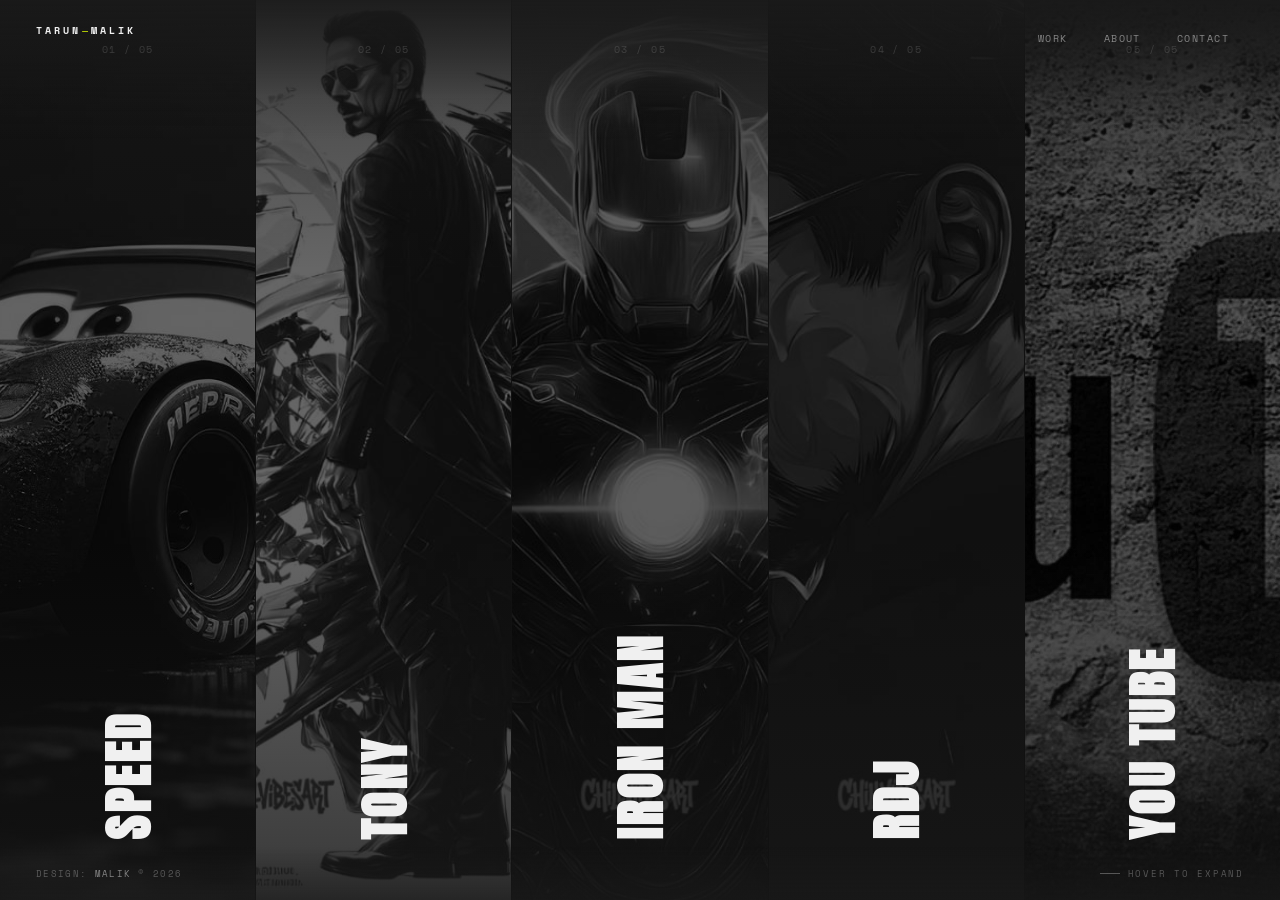
<file: index.html>
<!DOCTYPE html>
<html lang="en">
<head>
    <meta charset="UTF-8">
    <meta name="viewport" content="width=device-width, initial-scale=1.0">
    <title>Portfolio</title>
    <meta name="description" content="Compression is a free kinetic portfolio HTML CSS template with CSS-only expanding panels, industrial dark theme, and modal popups.">
    <link rel="preconnect" href="https://fonts.googleapis.com">
    <link rel="preconnect" href="https://fonts.gstatic.com" crossorigin>
    <link href="https://fonts.googleapis.com/css2?family=Anton&family=Space+Mono:ital,wght@0,400;0,700;1,400&display=swap" rel="stylesheet">
    <link rel="stylesheet" href="style.css">

</head>
<body>

    <header class="global-header">
        <a href="#" class="logo">Tarun<span>—</span>Malik</a>
        <nav class="nav">
            <a href="#work">Work</a>
            <a href="#about">About</a>
            <a href="#contact">Contact</a>
        </nav>
    </header>

    <main class="track" role="region" aria-label="Portfolio Projects">

        <article class="panel">
            <div class="panel__bg">
                <img src="images/1.jpg"
                     alt="MC QUEEN"
                     loading="eager">
            </div>
            <span class="panel__index">01 / 05</span>
            <h2 class="spine">SPEED</h2>
            <div class="details">
                <p class="details__category">Architecture</p>
                <h3 class="details__title">MC QUEEN<br>Speed</h3>
                <div class="details__meta">
                    <div class="details__meta-item">
                        <span class="details__meta-label">Name</span>
                        <span class="details__meta-value">MC QUEEN</span>
                    </div>
                    <div class="details__meta-item">
                        <span class="details__meta-label">Year</span>
                        <span class="details__meta-value">2022</span>
                    </div>
                    <div class="details__meta-item">
                        <span class="details__meta-label">Type</span>
                        <span class="details__meta-value">Car</span>
                    </div>
                </div>
                <p class="details__description">A movie release in 2022 fantastic graphics and aura farming MC Queen the speed</p>
                <a href="images/1.jpg" target="_blank" class="btn-view">
                    view photo
                    <svg viewBox="0 0 14 14" fill="none" xmlns="http://www.w3.org/2000/svg">
                        <path d="M1 7h12M8 2l5 5-5 5" stroke="currentColor" stroke-width="1.5" stroke-linecap="square"/>
                    </svg>
                </a>
            </div>
        </article>

        <article class="panel">
            <div class="panel__bg">
                <img src="images/2.jpeg"
                     alt="Tony Stark"
                     loading="lazy">
            </div>
            <span class="panel__index">02 / 05</span>
            <h2 class="spine">TONY</h2>
            <div class="details">
                <p class="details__category">NAME</p>
                <h3 class="details__title">Tony<br>Stark</h3>
                <div class="details__meta">
                    <div class="details__meta-item">
                        <span class="details__meta-label">Fasion</span>
                        <span class="details__meta-value">Drug Adict</span>
                    </div>
                    <div class="details__meta-item">
                        <span class="details__meta-label">Year</span>
                        <span class="details__meta-value">2020</span>
                    </div>
                    <div class="details__meta-item">
                        <span class="details__meta-label">Role</span>
                        <span class="details__meta-value">Iron Man</span>
                    </div>
                </div>
                <p class="details__description">The one and only Tony Stark aperson behind the iron man suit.</p>
                <a href="images/2.jpeg" target="_blank" class="btn-view">
                    View Photo
                    <svg viewBox="0 0 14 14" fill="none" xmlns="http://www.w3.org/2000/svg">
                        <path d="M1 7h12M8 2l5 5-5 5" stroke="currentColor" stroke-width="1.5" stroke-linecap="square"/>
                    </svg>
                </a>
            </div>
        </article>

        <article class="panel">
            <div class="panel__bg">
                <img src="images/3.jpeg"
                     alt="Iron Man"
                     loading="lazy">
            </div>
            <span class="panel__index">03 / 05</span>
            <h2 class="spine">IRON MAN</h2>
            <div class="details">
                <p class="details__category">Material</p>
                <h3 class="details__title">Iron&<br>Vibranium</h3>
                <div class="details__meta">
                    <div class="details__meta-item">
                        <span class="details__meta-label">Client</span>
                        <span class="details__meta-value">Tech Lover</span>
                    </div>
                    <div class="details__meta-item">
                        <span class="details__meta-label">Year</span>
                        <span class="details__meta-value">2021</span>
                    </div>
                    <div class="details__meta-item">
                        <span class="details__meta-label">Role</span>
                        <span class="details__meta-value">Tony Stark</span>
                    </div>
                </div>
                <p class="details__description">A suit designed by marvel for iron man character and the person behind the suil is Tony Stark.</p>
                <a href="images/3.jpeg" target="_blank" class="btn-view">
                    View Photo
                    <svg viewBox="0 0 14 14" fill="none" xmlns="http://www.w3.org/2000/svg">
                        <path d="M1 7h12M8 2l5 5-5 5" stroke="currentColor" stroke-width="1.5" stroke-linecap="square"/>
                    </svg>
                </a>
            </div>
        </article>

        <article class="panel">
            <div class="panel__bg">
                <img src="images/4.jpeg"
                     alt="ROBERT DOWNY JUNIOR"
                     loading="lazy">
            </div>
            <span class="panel__index">04 / 05</span>
            <h2 class="spine">RDJ</h2>
            <div class="details">
                <p class="details__category">Character</p>
                <h3 class="details__title">RDJ<br>Tony Stark</h3>
                <div class="details__meta">
                    <div class="details__meta-item">
                        <span class="details__meta-label">Net Worth</span>
                        <span class="details__meta-value">200Milliodollors</span>
                    </div>
                    <div class="details__meta-item">
                        <span class="details__meta-label">Year</span>
                        <span class="details__meta-value">2024</span>
                    </div>
                    <div class="details__meta-item">
                        <span class="details__meta-label">Role</span>
                        <span class="details__meta-value">Iron Man</span>
                    </div>
                </div>
                <p class="details__description">.</p>
                <a href="images/4.jpeg" target="_blank" class="btn-view">
                    View Photo
                    <svg viewBox="0 0 14 14" fill="none" xmlns="http://www.w3.org/2000/svg">
                        <path d="M1 7h12M8 2l5 5-5 5" stroke="currentColor" stroke-width="1.5" stroke-linecap="square"/>
                    </svg>
                </a>
            </div>
        </article>

        <article class="panel">
            <div class="panel__bg">
                <img src="images/5.jpg"
                     alt="You Tube"
                     loading="lazy">
            </div>
            <span class="panel__index">05 / 05</span>
            <h2 class="spine">You Tube</h2>
            <div class="details">
                <p class="details__category">You Tube</p>
                <h3 class="details__title">you<br>Tube</h3>
                <div class="details__meta">
                    <div class="details__meta-item">
                        <span class="details__meta-label">Chaneel reach</span>
                        <span class="details__meta-value">2000+ suscribers</span>
                    </div>
                    <div class="details__meta-item">
                        <span class="details__meta-label">Year</span>
                        <span class="details__meta-value">2024</span>
                    </div>
                    <div class="details__meta-item">
                        <span class="details__meta-label">content</span>
                        <span class="details__meta-value">All Age</span>
                    </div>
                </div>
                <p class="details__description">Visit my Insta account for having a deep understanding about me.</p>
                <a href="https://www.instagram.com/_malik_200716?igsh=ODF1OHAxeTZ2NGpp" target="_blank" class="btn-view">
                    Visit Channel
                    <svg viewBox="0 0 14 14" fill="none" xmlns="http://www.w3.org/2000/svg">
                        <path d="M1 7h12M8 2l5 5-5 5" stroke="currentColor" stroke-width="1.5" stroke-linecap="square"/>
                    </svg>
                </a>
            </div>
        </article>

    </main>

    <footer class="global-footer">
        <p class="footer__credit">Design: <a href="https://github.com/MALIK25252007" target="_blank" rel="nofollow">Malik</a> &copy; 2026</p>
        <p class="footer__scroll-hint">Hover to Expand</p>
    </footer>


    <div id="work" class="modal-overlay">
        <a href="#" class="modal__close" aria-label="Close">&times;</a>
        <div class="modal__content">
            <p class="modal__label">Index</p>
            <h2 class="modal__heading">Selected<br>Work</h2>
            <p class="modal__text">A intractive copression homepage useful for grab the users attention.</p>
            <hr class="modal__divider">
            <ul class="modal__project-list">
            </ul>
        </div>
    </div>

    <div id="about" class="modal-overlay">
        <a href="#" class="modal__close" aria-label="Close">&times;</a>
        <div class="modal__content">
            <p class="modal__label">Profile</p>
            <h2 class="modal__heading">About<br>Me</h2>
            <p class="modal__text"><strong>Sudent</strong> Iam currently pursuing my undergraduation in computer science and engineering with G.L Bajaj Institute of Technology and Manageent.</p>
            <p class="modal__text">Starting my journy from july 2026 and still follow my phasion in website developement.</p>
            <hr class="modal__divider">
            <p class="modal__text"><strong>Capabilities</strong><br>Brand Identity / Art Direction / UI &amp; UX Design / Motion Systems / Creative Technology</p>
            <hr class="modal__divider">
            <p class="modal__text">This is a free HTML CSS template from <a href="https://github.com/MALIK25252007" target="_blank" rel="nofollow">Malik</a>. You are free to download, edit, and use this template for any purpose. Images are from <a href="https://unsplash.com/" target="_blank">Unsplash</a>.</p>
        </div>
    </div>


    <div id="contact" class="modal-overlay">
        <a href="#" class="modal__close" aria-label="Close">&times;</a>
        <div class="modal__content">
            <p class="modal__label">Connect</p>
            <h2 class="modal__heading">Get In<br>Touch</h2>
            <p class="modal__text">Currently working on different mini projects for future references. Check out my github account for many similar projects of webdeb and many other programing language related work.</p>
            <hr class="modal__divider">
            <div class="modal__contact-grid">
                <div class="modal__contact-item">
                    <p class="modal__contact-label">Email</p>
                    <p class="modal__contact-value"><a href="malik1642007@gmail.com">malik1642007@gmail.com</a></p>
                </div>
                <div class="modal__contact-item">
                    <p class="modal__contact-label">Phone</p>
                    <p class="modal__contact-value"><a href="tel:+91 8279630850">+91 8279630850</a></p>
                </div>
                <div class="modal__contact-item">
                    <p class="modal__contact-label">Social</p>
                    <p class="modal__contact-value"><a href="https://www.instagram.com/_malik_200716?igsh=ODF1OHAxeTZ2NGpp">Insta</a></p>
                </div>
                <div class="modal__contact-item">
                    <p class="modal__contact-label">Location</p>
                    <p class="modal__contact-value">Greater Noida</p>
                </div>
            </div>
        </div>
    </div>
    <script src="script.js"></script>
</body>
</html>
</file>
<file: style.css>
*,
*::before,
*::after {
    margin: 0;
    padding: 0;
    box-sizing: border-box;
}

:root {
    --off-white: #F0F0F0;
    --carbon: #1A1A1A;
    --graphite: #2C2C2C;
    --steel: #4A4A4A;
    --ash: #6B6B6B;
    --neon-chartreuse: #DFFF00;
    --seam: #111111;
    --font-spine: 'Anton', sans-serif;
    --font-mono: 'Space Mono', monospace;
    --ease-heavy: cubic-bezier(0.77, 0, 0.175, 1);
    --duration: 0.8s;
}

html {
    font-size: 16px;
    -webkit-font-smoothing: antialiased;
    -moz-osx-font-smoothing: grayscale;
    overflow-x: hidden;
}

body {
    background: var(--carbon);
    color: var(--off-white);
    overflow: hidden;
    overflow-x: hidden;
    height: 100vh;
    width: 100%;
}
main.track {
    display: flex;
    width: 100%;
    height: 100vh;
    overflow: hidden;
    gap: 0;
}
article.panel {
    flex: 1;
    position: relative;
    overflow: hidden;
    cursor: pointer;
    border-right: 1px solid var(--seam);
    border-radius: 0;
    transition: flex var(--duration) var(--ease-heavy);
}

article.panel:last-child {
    border-right: none;
}

.panel__bg {
    position: absolute;
    inset: 0;
    z-index: 1;
    overflow: hidden;
}

.panel__bg img {
    width: 100%;
    height: 100%;
    object-fit: cover;
    object-position: center;
    display: block;
    border-radius: 0;
    filter: brightness(0.4) grayscale(100%);
    transform: scale(1.05);
    transition:
        filter var(--duration) var(--ease-heavy),
        transform var(--duration) var(--ease-heavy);
}

.panel__bg::after {
    content: '';
    position: absolute;
    inset: 0;
    background: linear-gradient(
        180deg,
        rgba(26, 26, 26, 0.5) 0%,
        transparent 30%,
        transparent 60%,
        rgba(26, 26, 26, 0.6) 100%
    );
    z-index: 2;
    transition: opacity var(--duration) var(--ease-heavy);
}
.panel__index {
    position: absolute;
    top: 42px;
    left: 50%;
    transform: translateX(-50%);
    z-index: 10;
    font-family: var(--font-mono);
    font-size: 0.6rem;
    letter-spacing: 0.15em;
    text-transform: uppercase;
    color: var(--off-white);
    opacity: 0.35;
    transition: opacity var(--duration) var(--ease-heavy);
    white-space: nowrap;
}
.spine {
    position: absolute;
    bottom: 60px;
    left: 50%;
    transform: translateX(-50%) rotate(180deg);
    z-index: 10;
    writing-mode: vertical-rl;
    font-family: var(--font-spine);
    font-size: clamp(2rem, 4vw, 3.5rem);
    text-transform: uppercase;
    color: var(--off-white);
    letter-spacing: 0.05em;
    line-height: 1;
    white-space: nowrap;
    opacity: 1;
    transition:
        opacity 0.4s var(--ease-heavy),
        transform 0.4s var(--ease-heavy);
    pointer-events: none;
}

.details {
    position: absolute;
    bottom: 48px;
    left: 48px;
    right: 48px;
    z-index: 10;
    opacity: 0;
    transform: translateX(-30px);
    transition:
        opacity 0.5s var(--ease-heavy) 0.15s,
        transform 0.5s var(--ease-heavy) 0.15s;
    pointer-events: none;
}

.details__category {
    font-family: var(--font-mono);
    font-size: 0.65rem;
    letter-spacing: 0.25em;
    text-transform: uppercase;
    color: var(--neon-chartreuse);
    margin-bottom: 12px;
    display: flex;
    align-items: center;
    gap: 12px;
}

.details__category::before {
    content: '';
    display: inline-block;
    width: 24px;
    height: 1px;
    background: var(--neon-chartreuse);
}

.details__title {
    font-family: var(--font-spine);
    font-size: clamp(2.2rem, 4vw, 3.8rem);
    text-transform: uppercase;
    color: var(--off-white);
    line-height: 0.95;
    margin-bottom: 20px;
    letter-spacing: -0.01em;
}

.details__meta {
    display: flex;
    gap: 32px;
    margin-bottom: 28px;
}

.details__meta-item {
    font-family: var(--font-mono);
    font-size: 0.7rem;
    letter-spacing: 0.08em;
}

.details__meta-label {
    color: var(--steel);
    text-transform: uppercase;
    display: block;
    margin-bottom: 4px;
}

.details__meta-value {
    color: var(--off-white);
}

.details__description {
    font-family: var(--font-mono);
    font-size: 0.75rem;
    line-height: 1.7;
    color: rgba(240, 240, 240, 0.6);
    max-width: 420px;
    margin-bottom: 32px;
}

.btn-view {
    display: inline-flex;
    align-items: center;
    gap: 10px;
    padding: 14px 32px;
    background: var(--neon-chartreuse);
    color: var(--carbon);
    font-family: var(--font-mono);
    font-size: 0.7rem;
    font-weight: 700;
    letter-spacing: 0.2em;
    text-transform: uppercase;
    text-decoration: none;
    border-radius: 0;
    border: none;
    cursor: pointer;
    transition:
        background 0.3s var(--ease-heavy),
        transform 0.3s var(--ease-heavy);
}

.btn-view:hover {
    background: var(--off-white);
    transform: translateX(4px);
}

.btn-view svg {
    width: 14px;
    height: 14px;
    transition: transform 0.3s var(--ease-heavy);
}

.btn-view:hover svg {
    transform: translateX(4px);
}


main.track:hover > article.panel {
    flex: 1;
}

main.track > article.panel:hover {
    flex: 6;
}

article.panel:hover .panel__bg img {
    filter: brightness(0.85) grayscale(0%);
    transform: scale(1);
}

article.panel:hover .spine {
    opacity: 0.2;
    transform: translateX(-50%) rotate(180deg) translateY(-20px);
}

article.panel:hover .details {
    opacity: 1;
    transform: translateX(0);
    pointer-events: auto;
}

main.track:hover > article.panel .panel__index {
    opacity: 0;
}

article.panel:hover .panel__index {
    opacity: 0.35 !important;
}

.global-header {
    position: fixed;
    top: 0;
    left: 0;
    right: 0;
    z-index: 100;
    display: flex;
    align-items: flex-start;
    justify-content: space-between;
    padding: 22px 36px 0;
    height: 140px;
    background: linear-gradient(
        180deg,
        rgba(26, 26, 26, 0.9) 0%,
        rgba(26, 26, 26, 0.5) 40%,
        rgba(26, 26, 26, 0.15) 70%,
        transparent 100%
    );
    pointer-events: none;
}

.logo {
    font-family: var(--font-mono);
    font-size: 0.65rem;
    font-weight: 700;
    letter-spacing: 0.3em;
    text-transform: uppercase;
    color: var(--off-white);
    pointer-events: auto;
    text-decoration: none;
}

.logo span {
    color: var(--neon-chartreuse);
    font-weight: 400;
}

.nav {
    display: flex;
    align-items: center;
    gap: 6px;
    pointer-events: auto;
}

.nav a {
    font-family: var(--font-mono);
    font-size: 0.6rem;
    letter-spacing: 0.15em;
    text-transform: uppercase;
    color: rgba(240, 240, 240, 0.5);
    text-decoration: none;
    padding: 8px 14px;
    border: 1px solid transparent;
    transition:
        color 0.3s var(--ease-heavy),
        border-color 0.3s var(--ease-heavy);
}

.nav a:hover {
    color: var(--neon-chartreuse);
    border-color: rgba(223, 255, 0, 0.3);
}

.modal-overlay {
    position: fixed;
    inset: 0;
    z-index: 200;
    background: rgba(26, 26, 26, 0.92);
    backdrop-filter: blur(8px);
    -webkit-backdrop-filter: blur(8px);
    display: flex;
    align-items: center;
    justify-content: center;
    opacity: 0;
    visibility: hidden;
    transition:
        opacity 0.5s var(--ease-heavy),
        visibility 0s linear 0.5s;
}

.modal-overlay:target {
    opacity: 1;
    visibility: visible;
    transition:
        opacity 0.5s var(--ease-heavy),
        visibility 0s linear 0s;
}

.modal-overlay:target .modal__content {
    opacity: 1;
    transform: translateY(0);
}

.modal__close {
    position: absolute;
    top: 28px;
    right: 36px;
    z-index: 10;
    width: 48px;
    height: 48px;
    display: flex;
    align-items: center;
    justify-content: center;
    text-decoration: none;
    color: var(--off-white);
    font-family: var(--font-mono);
    font-size: 1.4rem;
    border: 1px solid var(--steel);
    border-radius: 0;
    transition:
        border-color 0.3s var(--ease-heavy),
        color 0.3s var(--ease-heavy);
}

.modal__close:hover {
    border-color: var(--neon-chartreuse);
    color: var(--neon-chartreuse);
}

.modal__content {
    max-width: 680px;
    width: 90%;
    max-height: 80vh;
    overflow-y: auto;
    padding: 60px;
    opacity: 0;
    transform: translateY(30px);
    transition:
        opacity 0.5s var(--ease-heavy) 0.1s,
        transform 0.5s var(--ease-heavy) 0.1s;
    scrollbar-width: thin;
    scrollbar-color: var(--steel) transparent;
}

.modal__content::-webkit-scrollbar {
    width: 4px;
}

.modal__content::-webkit-scrollbar-track {
    background: transparent;
}

.modal__content::-webkit-scrollbar-thumb {
    background: var(--steel);
    border-radius: 0;
}

.modal__content::-webkit-scrollbar-thumb:hover {
    background: var(--ash);
}

.modal__label {
    font-family: var(--font-mono);
    font-size: 0.6rem;
    letter-spacing: 0.3em;
    text-transform: uppercase;
    color: var(--neon-chartreuse);
    margin-bottom: 24px;
    display: flex;
    align-items: center;
    gap: 12px;
}

.modal__label::before {
    content: '';
    display: inline-block;
    width: 32px;
    height: 1px;
    background: var(--neon-chartreuse);
}

.modal__heading {
    font-family: var(--font-spine);
    font-size: clamp(2.5rem, 6vw, 4.5rem);
    text-transform: uppercase;
    color: var(--off-white);
    line-height: 0.95;
    margin-bottom: 36px;
}

.modal__text {
    font-family: var(--font-mono);
    font-size: 0.8rem;
    line-height: 1.9;
    color: rgba(240, 240, 240, 0.6);
    margin-bottom: 24px;
}

.modal__text strong {
    color: var(--off-white);
    font-weight: 700;
}

.modal__text a {
    color: var(--off-white);
    text-decoration: none;
    border-bottom: 1px solid var(--steel);
    padding-bottom: 2px;
    transition: border-color 0.3s var(--ease-heavy);
}

.modal__text a:hover {
    border-color: var(--neon-chartreuse);
}

.modal__divider {
    width: 48px;
    height: 1px;
    background: var(--steel);
    margin: 36px 0;
    border: none;
}

.modal__project-list {
    list-style: none;
    padding: 0;
}

.modal__project-list li {
    display: flex;
    justify-content: space-between;
    align-items: baseline;
    padding: 18px 0;
    border-bottom: 1px solid rgba(74, 74, 74, 0.3);
    font-family: var(--font-mono);
    font-size: 0.75rem;
}

.modal__project-list li:first-child {
    border-top: 1px solid rgba(74, 74, 74, 0.3);
}

.modal__project-name {
    color: var(--off-white);
    font-weight: 700;
    letter-spacing: 0.05em;
}

.modal__project-year {
    color: var(--steel);
    font-size: 0.65rem;
    letter-spacing: 0.1em;
}

.modal__contact-grid {
    display: grid;
    grid-template-columns: 1fr 1fr;
    gap: 24px 40px;
}

.modal__contact-item {
    font-family: var(--font-mono);
}

.modal__contact-label {
    font-size: 0.6rem;
    letter-spacing: 0.2em;
    text-transform: uppercase;
    color: var(--steel);
    margin-bottom: 8px;
}

.modal__contact-value {
    font-size: 0.8rem;
    color: var(--off-white);
}

.modal__contact-value a {
    color: var(--off-white);
    text-decoration: none;
    border-bottom: 1px solid var(--steel);
    padding-bottom: 2px;
    transition: border-color 0.3s var(--ease-heavy);
}

.modal__contact-value a:hover {
    border-color: var(--neon-chartreuse);
}

.global-footer {
    position: fixed;
    bottom: 0;
    left: 0;
    right: 0;
    z-index: 100;
    display: flex;
    align-items: center;
    justify-content: space-between;
    padding: 20px 36px;
    pointer-events: none;
    background: linear-gradient(
        0deg,
        rgba(26, 26, 26, 0.6) 0%,
        transparent 100%
    );
}

.footer__credit {
    font-family: var(--font-mono);
    font-size: 0.55rem;
    letter-spacing: 0.15em;
    text-transform: uppercase;
    color: rgba(240, 240, 240, 0.3);
    pointer-events: auto;
}

.footer__credit a {
    color: rgba(240, 240, 240, 0.5);
    text-decoration: none;
}

.footer__scroll-hint {
    font-family: var(--font-mono);
    font-size: 0.55rem;
    letter-spacing: 0.2em;
    text-transform: uppercase;
    color: rgba(240, 240, 240, 0.3);
    display: flex;
    align-items: center;
    gap: 8px;
}

.footer__scroll-hint::before {
    content: '';
    display: inline-block;
    width: 20px;
    height: 1px;
    background: rgba(240, 240, 240, 0.3);
}

@keyframes sliceIn {
    0% { transform: scaleX(0); opacity: 0; }
    100% { transform: scaleX(1); opacity: 1; }
}

@keyframes fadeUp {
    0% { opacity: 0; transform: translateY(12px); }
    100% { opacity: 1; transform: translateY(0); }
}

article.panel {
    transform-origin: left center;
    animation: sliceIn 1s var(--ease-heavy) both;
}

article.panel:nth-child(1) { animation-delay: 0.05s; }
article.panel:nth-child(2) { animation-delay: 0.15s; }
article.panel:nth-child(3) { animation-delay: 0.25s; }
article.panel:nth-child(4) { animation-delay: 0.35s; }
article.panel:nth-child(5) { animation-delay: 0.45s; }

.global-header,
.global-footer {
    animation: fadeUp 0.6s var(--ease-heavy) 0.7s both;
}

.spine {
    animation: fadeUp 0.5s var(--ease-heavy) backwards;
}

article.panel:nth-child(1) .spine { animation-delay: 0.6s; }
article.panel:nth-child(2) .spine { animation-delay: 0.7s; }
article.panel:nth-child(3) .spine { animation-delay: 0.8s; }
article.panel:nth-child(4) .spine { animation-delay: 0.9s; }
article.panel:nth-child(5) .spine { animation-delay: 1.0s; }

@media (max-width: 900px) {
    main.track {
        flex-direction: column;
        height: auto;
        min-height: 100vh;
    }

    article.panel {
        flex: none !important;
        width: 100%;
        height: 50vh;
        border-right: none;
        border-bottom: 1px solid var(--seam);
    }

    article.panel:last-child {
        border-bottom: none;
    }

    .panel__bg img {
        filter: brightness(0.7) grayscale(0%) !important;
        transform: scale(1) !important;
    }

    .spine { display: none; }

    .panel__index {
        opacity: 0.35 !important;
        top: 20px;
        font-size: 0.55rem;
    }

    .details {
        opacity: 1 !important;
        transform: none !important;
        pointer-events: auto !important;
        bottom: 24px;
        left: 24px;
        right: 24px;
    }

    .details__title { font-size: 1.8rem; }
    .details__description { display: none; }

    .global-header {
        padding: 16px 20px 0;
        height: 80px;
        align-items: flex-start;
    }

    .global-footer { display: none; }

    .nav a {
        padding: 6px 10px;
        font-size: 0.55rem;
    }

    body {
        overflow-y: auto;
        overflow-x: hidden;
        height: auto;
    }

    .modal__content { padding: 40px 24px; }
    .modal__contact-grid { grid-template-columns: 1fr; }

    .modal-overlay {
        align-items: flex-start;
    }

    .modal__content {
        max-height: 100vh;
        margin-top: 40px;
        padding-bottom: 60px;
    }

    .modal__close {
        top: 20px;
        right: 50px;
        width: 40px;
        height: 40px;
        font-size: 1.2rem;
    }
}

@media (prefers-reduced-motion: reduce) {
    *, *::before, *::after {
        animation-duration: 0.01ms !important;
        animation-iteration-count: 1 !important;
        transition-duration: 0.01ms !important;
    }
}
</file>
